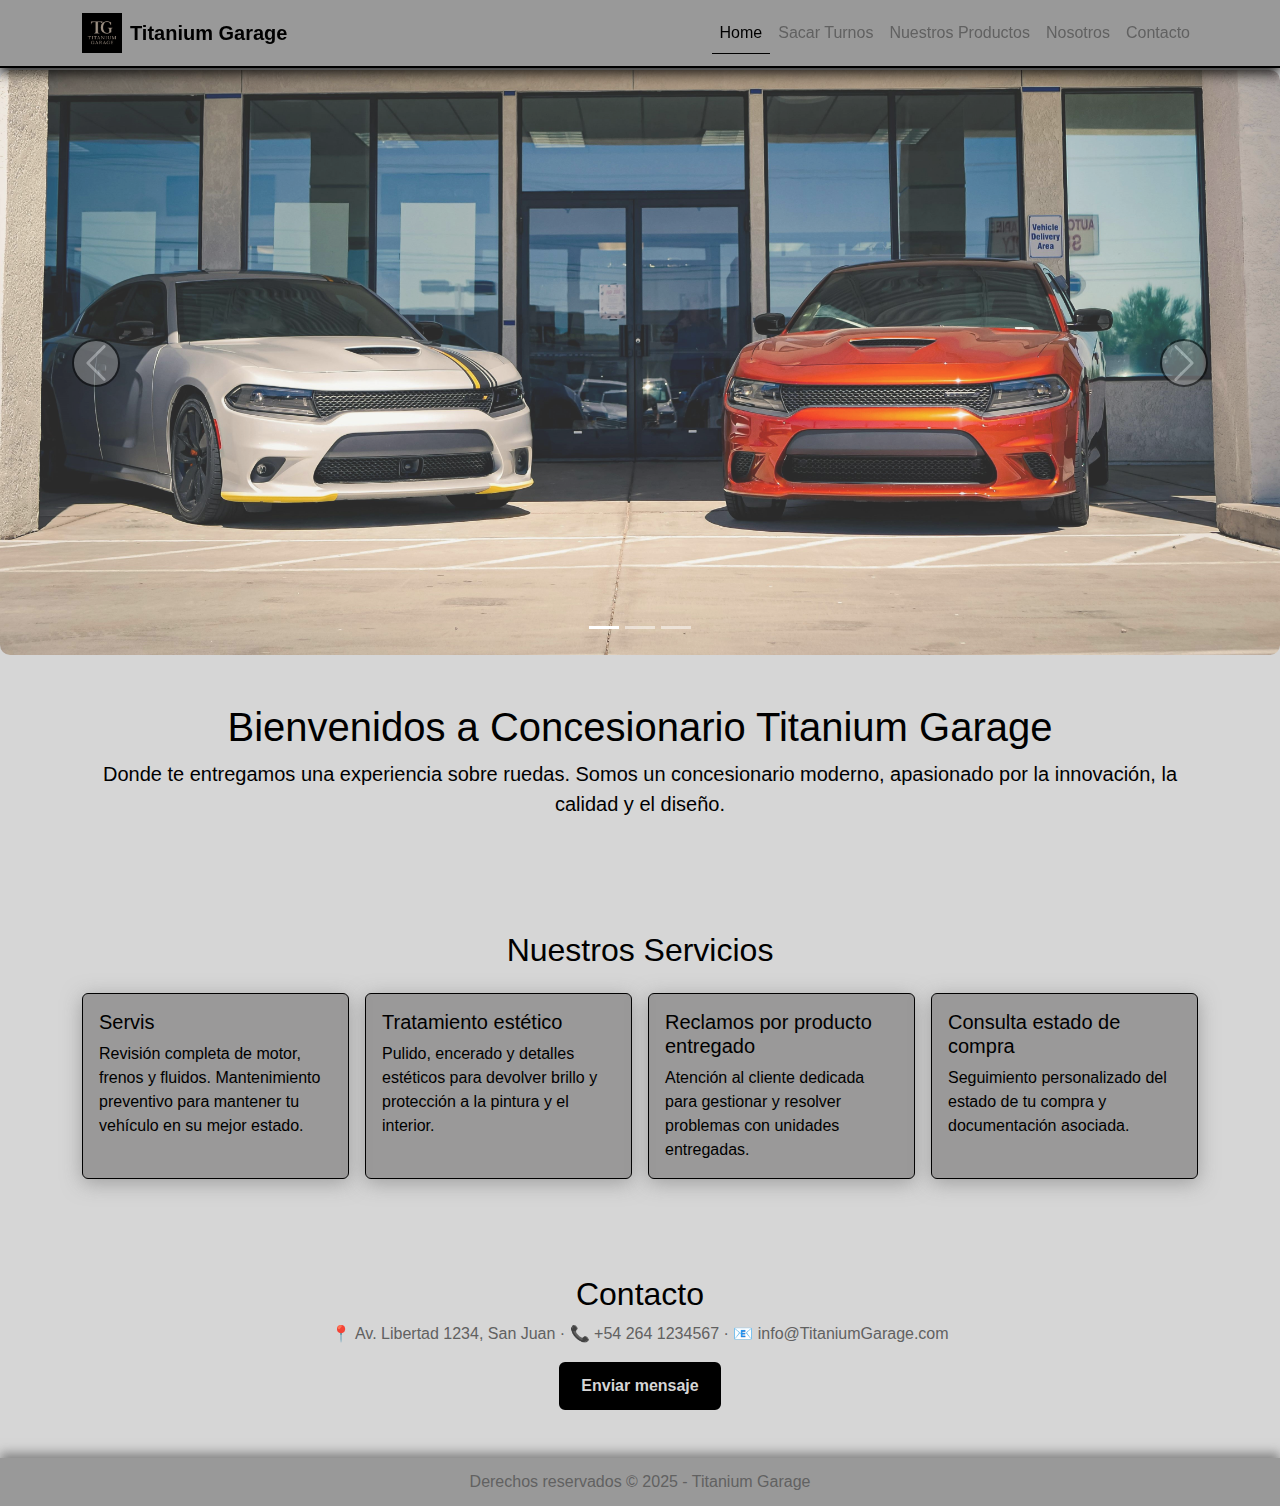
<file: index.html>
<!doctype html>
<html lang="es">
  <head>
    <meta charset="utf-8"> 
    <meta name="viewport" content="width=device-width, initial-scale=1">
    <title>Titanium Garage</title>
    <link href="https://cdn.jsdelivr.net/npm/bootstrap@5.3.3/dist/css/bootstrap.min.css" rel="stylesheet">
    <link rel="stylesheet" href="css/style.css">
  </head>
  <body>
    <nav class="navbar navbar-expand-lg navbar-dark bg-dark fixed-top">
      <div class="container">
        <a class="navbar-brand d-flex align-items-center" href="index.html">
          <img src="img/Icono.png" alt="Icono"><span>Titanium Garage</span>
        </a>
        <button class="navbar-toggler" type="button" data-bs-toggle="collapse" data-bs-target="#mainNav" aria-controls="mainNav" aria-expanded="false" aria-label="Toggle navigation">
          <span class="navbar-toggler-icon"></span>
        </button>
        <div class="collapse navbar-collapse" id="mainNav">
         <ul class="navbar-nav ms-auto mb-2 mb-lg-0">
            <li class="nav-item"><a class="nav-link active" href="index.html">Home</a></li>
            <li class="nav-item"><a class="nav-link" href="Sacar Turnos.html">Sacar Turnos</a></li>
            <li class="nav-item"><a class="nav-link" href="Productos.html">Nuestros Productos</a></li>
            <li class="nav-item"><a class="nav-link" href="Nosotros.html">Nosotros</a></li>
            <li class="nav-item"><a class="nav-link" href="contacto.html">Contacto</a></li>
          </ul>
        </div>
      </div>
    </nav>

    <div id="heroCarousel" class="carousel slide hero-carousel" data-bs-ride="carousel">
      <div class="carousel-indicators">
        <button type="button" data-bs-target="#heroCarousel" data-bs-slide-to="0" class="active" aria-current="true" aria-label="Slide 1"></button>
        <button type="button" data-bs-target="#heroCarousel" data-bs-slide-to="1" aria-label="Slide 2"></button>
        <button type="button" data-bs-target="#heroCarousel" data-bs-slide-to="2" aria-label="Slide 3"></button>
      </div>
      <div class="carousel-inner">
        <div class="carousel-item active">
          <img src="img/imagen 1.jpg" class="d-block w-100" alt="Imagen 1">
        </div>
        <div class="carousel-item">
          <img src="img/imagen 2.jpg" class="d-block w-100" alt="Imagen 2">
        </div>
        <div class="carousel-item">
          <img src="img/imagen 3.jpg" class="d-block w-100" alt="Imagen 3">
        </div>
      </div>
      <button class="carousel-control-prev" type="button" data-bs-target="#heroCarousel" data-bs-slide="prev">
        <span class="carousel-control-prev-icon" aria-hidden="true"></span>
        <span class="visually-hidden">Anterior</span>
      </button>
      <button class="carousel-control-next" type="button" data-bs-target="#heroCarousel" data-bs-slide="next">
        <span class="carousel-control-next-icon" aria-hidden="true"></span>
        <span class="visually-hidden">Siguiente</span>
      </button>
    </div>

    <section class="py-5 text-center bienvenida">
      <div class="container">
        <h2 class="display-6">Bienvenidos a Concesionario Titanium Garage</h2>
        <p class="lead">Donde te entregamos una experiencia sobre ruedas. Somos un concesionario moderno, apasionado por la innovación, la calidad y el diseño.</p>
      </div>
    </section>

    <section class="py-5 services">
      <div class="container">
        <h2 class="mb-4 text-center">Nuestros Servicios</h2>
        <div class="row g-3">
          <div class="col-md-3">
            <div class="card h-100">
              <div class="card-body">
                <h5 class="card-title">Servis</h5>
                <p class="card-text">Revisión completa de motor, frenos y fluidos. Mantenimiento preventivo para mantener tu vehículo en su mejor estado.</p>
              </div>
            </div>
          </div>
          <div class="col-md-3">
            <div class="card h-100">
              <div class="card-body">
                <h5 class="card-title">Tratamiento estético</h5>
                <p class="card-text">Pulido, encerado y detalles estéticos para devolver brillo y protección a la pintura y el interior.</p>
              </div>
            </div>
          </div>
          <div class="col-md-3">
            <div class="card h-100">
              <div class="card-body">
                <h5 class="card-title">Reclamos por producto entregado</h5>
                <p class="card-text">Atención al cliente dedicada para gestionar y resolver problemas con unidades entregadas.</p>
              </div>
            </div>
          </div>
          <div class="col-md-3">
            <div class="card h-100">
              <div class="card-body">
                <h5 class="card-title">Consulta estado de compra</h5>
                <p class="card-text">Seguimiento personalizado del estado de tu compra y documentación asociada.</p>
              </div>
            </div>
          </div>
        </div>
      </div>
    </section>

    <section class="py-5 text-center contacto">
      <div class="container">
        <h2>Contacto</h2>
        <p>📍 Av. Libertad 1234, San Juan · 📞 +54 264 1234567 · 📧 info@TitaniumGarage.com</p>
        <a href="contacto.html" class="btn btn-light">Enviar mensaje</a>
      </div>
    </section>

    <footer class="site-footer">
      <div class="container">
        <p class="mb-0">Derechos reservados © 2025 - Titanium Garage</p>
      </div>
    </footer>

    <script src="https://cdn.jsdelivr.net/npm/bootstrap@5.3.3/dist/js/bootstrap.bundle.min.js"></script>
    <script src="js/menu.js"></script>
    <script src="js/script.js"></script>
  </body>
</html>
</file>
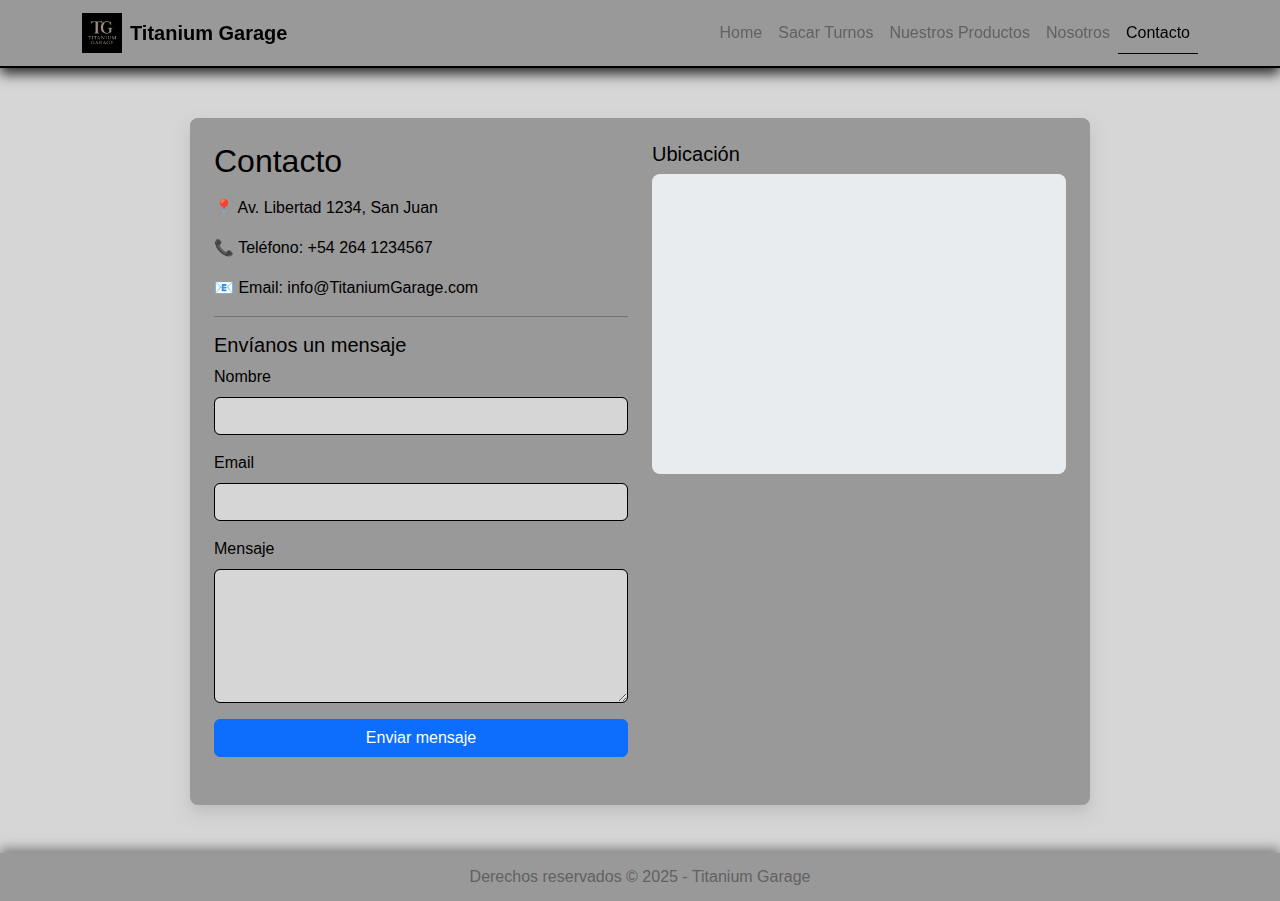
<file: contacto.html>
<!doctype html>
<html lang="es">
  <head>
    <meta charset="utf-8">
    <meta name="viewport" content="width=device-width, initial-scale=1">
    <title>Contacto - Titanium Garage</title>
    <link href="https://cdn.jsdelivr.net/npm/bootstrap@5.3.3/dist/css/bootstrap.min.css" rel="stylesheet">
    <link rel="stylesheet" href="css/style.css">
  </head>
  <body>
    <nav class="navbar navbar-expand-lg navbar-dark bg-dark fixed-top">
      <div class="container">
        <a class="navbar-brand d-flex align-items-center" href="index.html">
          <img src="img/Icono.png" alt="Icono"><span>Titanium Garage</span>
        </a>
        <button class="navbar-toggler" type="button" data-bs-toggle="collapse" data-bs-target="#mainNav" aria-controls="mainNav" aria-expanded="false" aria-label="Toggle navigation">
          <span class="navbar-toggler-icon"></span>
        </button>
        <div class="collapse navbar-collapse" id="mainNav">
          <ul class="navbar-nav ms-auto mb-2 mb-lg-0">
            <li class="nav-item"><a class="nav-link" href="index.html">Home</a></li>
            <li class="nav-item"><a class="nav-link" href="Sacar Turnos.html">Sacar Turnos</a></li>
            <li class="nav-item"><a class="nav-link" href="Productos.html">Nuestros Productos</a></li>
            <li class="nav-item"><a class="nav-link" href="Nosotros.html">Nosotros</a></li>
            <li class="nav-item"><a class="nav-link active" href="contacto.html">Contacto</a></li>
          </ul>
        </div>
      </div>
    </nav>

    <main class="py-5">
      <div class="container">
        <div class="form-container mx-auto p-4" style="max-width: 900px;"> 
          <div class="row">
            <div class="col-md-6 mb-4">
              <h2 class="mb-3">Contacto</h2>
              <p>📍 Av. Libertad 1234, San Juan</p>
              <p>📞 Teléfono: +54 264 1234567</p>
              <p>📧 Email: info@TitaniumGarage.com</p>
              <hr>
              <h5>Envíanos un mensaje</h5>
              <form class="needs-validation" novalidate>
                <div class="mb-3">
                  <label for="nombreC" class="form-label">Nombre</label>
                  <input type="text" class="form-control" id="nombreC" required>
                  <div class="invalid-feedback">Por favor ingresa tu nombre.</div>
                </div>
                <div class="mb-3">
                  <label for="emailC" class="form-label">Email</label>
                  <input type="email" class="form-control" id="emailC" required>
                  <div class="invalid-feedback">Por favor ingresa un email válido.</div>
                </div>
                <div class="mb-3">
                  <label for="mensajeC" class="form-label">Mensaje</label>
                  <textarea class="form-control" id="mensajeC" rows="5" required></textarea>
                  <div class="invalid-feedback">Escribe tu mensaje.</div>
                </div>
                <div class="d-grid">
                  <button class="btn btn-primary" type="submit">Enviar mensaje</button>
                </div>
              </form>
            </div>
            <div class="col-md-6">
              <h5>Ubicación</h5>
              <div style="width:100%;height:300px;background:#e9ecef;border-radius:8px;overflow:hidden; display:flex;align-items:center;justify-content:center;">
                <small style="color: black;">
                    <iframe src="https://www.google.com/maps/embed?pb=!1m18!1m12!1m3!1d3400.664890892746!2d-68.51993472351661!3d-31.533362644896158!2m3!1f0!2f0!3f0!3m2!1i1024!2i768!4f13.1!3m3!1m2!1s0x96816a85abc11f83%3A0xa0a3d0a3efaf2937!2sAv.%20Guillermo%20Rawson%20Sur%20%26%20Av.%20Libertador%20Gral.%20San%20Martin%20Este%2C%20J5400%20San%20Juan!5e0!3m2!1ses-419!2sar!4v1760391330176!5m2!1ses-419!2sar" 
                            width="100%" 
                            height="300" 
                            style="border:0;" 
                            allowfullscreen="" 
                            loading="lazy" 
                            referrerpolicy="no-referrer-when-downgrade">
                    </iframe>
                </small>
              </div>
            </div>
          </div>
        </div>
      </div>
    </main>

    <footer class="site-footer">
      <div class="container">
        <p class="mb-0">Derechos reservados © 2025 - Titanium Garage</p>
      </div>
    </footer>

    <script src="https://cdn.jsdelivr.net/npm/bootstrap@5.3.3/dist/js/bootstrap.bundle.min.js"></script>
    <script src="js/menu.js"></script>
    <script src="js/form.js"></script>
  </body>
</html>
</file>
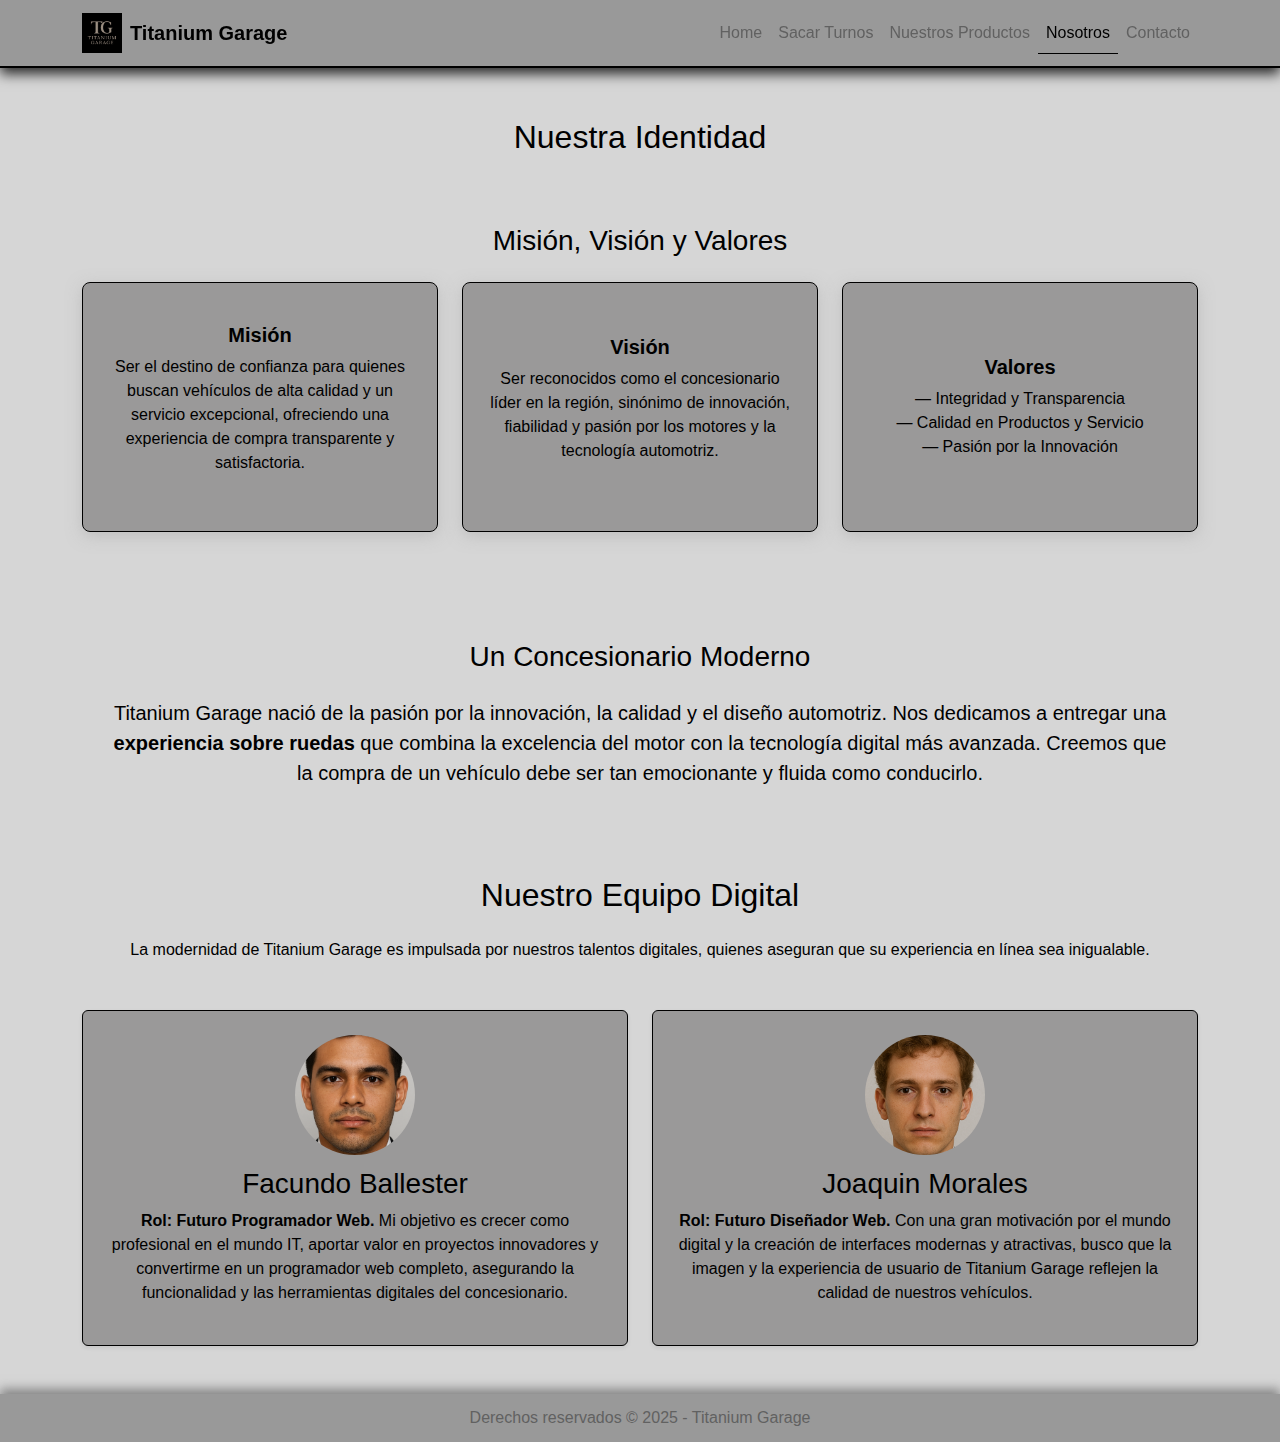
<file: Nosotros.html>
<!doctype html>
<html lang="es">
  <head>
    <meta charset="utf-8">
    <meta name="viewport" content="width=device-width, initial-scale=1">
    <title>Nosotros - Titanium Garage</title>
    <link href="https://cdn.jsdelivr.net/npm/bootstrap@5.3.3/dist/css/bootstrap.min.css" rel="stylesheet">
    <link rel="stylesheet" href="css/style.css">
  </head>
  <body>
     <nav class="navbar navbar-expand-lg navbar-dark bg-dark fixed-top">
      <div class="container">
        <a class="navbar-brand d-flex align-items-center" href="index.html">
          <img src="img/Icono.png" alt="Icono"><span>Titanium Garage</span>
        </a>
        <button class="navbar-toggler" type="button" data-bs-toggle="collapse" data-bs-target="#mainNav" aria-controls="mainNav" aria-expanded="false" aria-label="Toggle navigation">
          <span class="navbar-toggler-icon"></span>
        </button>
        <div class="collapse navbar-collapse" id="mainNav">
         <ul class="navbar-nav ms-auto mb-2 mb-lg-0">
          <li class="nav-item"><a class="nav-link" href="index.html">Home</a></li>
          <li class="nav-item"><a class="nav-link" href="Sacar Turnos.html">Sacar Turnos</a></li>
          <li class="nav-item"><a class="nav-link" href="Productos.html">Nuestros Productos</a></li>
          <li class="nav-item"><a class="nav-link active" href="Nosotros.html">Nosotros</a></li>
          <li class="nav-item"><a class="nav-link" href="contacto.html">Contacto</a></li>
        </ul> 
        </div>
      </div>
    </nav>

    <main class="py-5">
      <div class="container">
        <h2 class="mb-5 text-center">Nuestra Identidad</h2>

        <section class="mb-5 mvv-container-section">
            <h3 class="text-center mb-4">Misión, Visión y Valores</h3>
            <div class="row text-center g-4"> <div class="col-md-4 mb-3">
                    <div class="mvv-item-card">
                        <h4 class="fs-5 fw-bold text-primary">Misión</h4>
                        <p>Ser el destino de confianza para quienes buscan vehículos de alta calidad y un servicio excepcional, ofreciendo una experiencia de compra transparente y satisfactoria.</p>
                    </div>
                </div>
                
                <div class="col-md-4 mb-3">
                    <div class="mvv-item-card">
                        <h4 class="fs-5 fw-bold text-primary">Visión</h4>
                        <p>Ser reconocidos como el concesionario líder en la región, sinónimo de innovación, fiabilidad y pasión por los motores y la tecnología automotriz.</p>
                    </div>
                </div>
                
                <div class="col-md-4 mb-3">
                    <div class="mvv-item-card">
                        <h4 class="fs-5 fw-bold text-primary">Valores</h4>
                        <ul class="list-unstyled">
                            <li>— Integridad y Transparencia</li>
                            <li>— Calidad en Productos y Servicio</li>
                            <li>— Pasión por la Innovación</li>
                        </ul>
                    </div>
                </div>
            </div>
        </section>
        
        <section class="mb-5 p-4">
            <h3 class="text-center mb-4">Un Concesionario Moderno</h3>
            <p class="lead text-center">
                Titanium Garage nació de la pasión por la innovación, la calidad y el diseño automotriz. 
                Nos dedicamos a entregar una <span class="fw-bold">experiencia sobre ruedas</span> que combina la excelencia del motor con la tecnología digital más avanzada.
                Creemos que la compra de un vehículo debe ser tan emocionante y fluida como conducirlo.
            </p>
        </section>

        <h2 class="mb-4 text-center">Nuestro Equipo Digital</h2>
        <p class="text-center mb-5 text-black">La modernidad de Titanium Garage es impulsada por nuestros talentos digitales, quienes aseguran que su experiencia en línea sea inigualable.</p>

        <div class="row g-4 grid-nosotros">
          <div class="col-md-6">
            <div class="card persona-card p-4 text-center shadow-sm">
              <img src="img/imagen 6.png" alt="Facundo Ballester" class="mx-auto d-block">
              <h3>Facundo Ballester</h3>
              <p><span class="fw-bold">Rol: Futuro Programador Web.</span> Mi objetivo es crecer como profesional en el mundo IT, aportar valor en proyectos innovadores y convertirme en un programador web completo, asegurando la funcionalidad y las herramientas digitales del concesionario.</p>
            </div>
          </div>
          <div class="col-md-6">
            <div class="card persona-card p-4 text-center shadow-sm">
              <img src="img/imagen 7.png" alt="Pedrito Juanes" class="mx-auto d-block">
              <h3>Joaquin Morales </h3>
              <p><span class="fw-bold">Rol: Futuro Diseñador Web.</span> Con una gran motivación por el mundo digital y la creación de interfaces modernas y atractivas, busco que la imagen y la experiencia de usuario de Titanium Garage reflejen la calidad de nuestros vehículos.</p>
            </div>
          </div>
        </div>
      </div>
    </main>

    <footer class="site-footer">
      <div class="container">
        <p class="mb-0">Derechos reservados © 2025 - Titanium Garage</p>
      </div>
    </footer>

    <script src="https://cdn.jsdelivr.net/npm/bootstrap@5.3.3/dist/js/bootstrap.bundle.min.js"></script>
    <script src="js/menu.js"></script>
  </body>
</html>
</file>
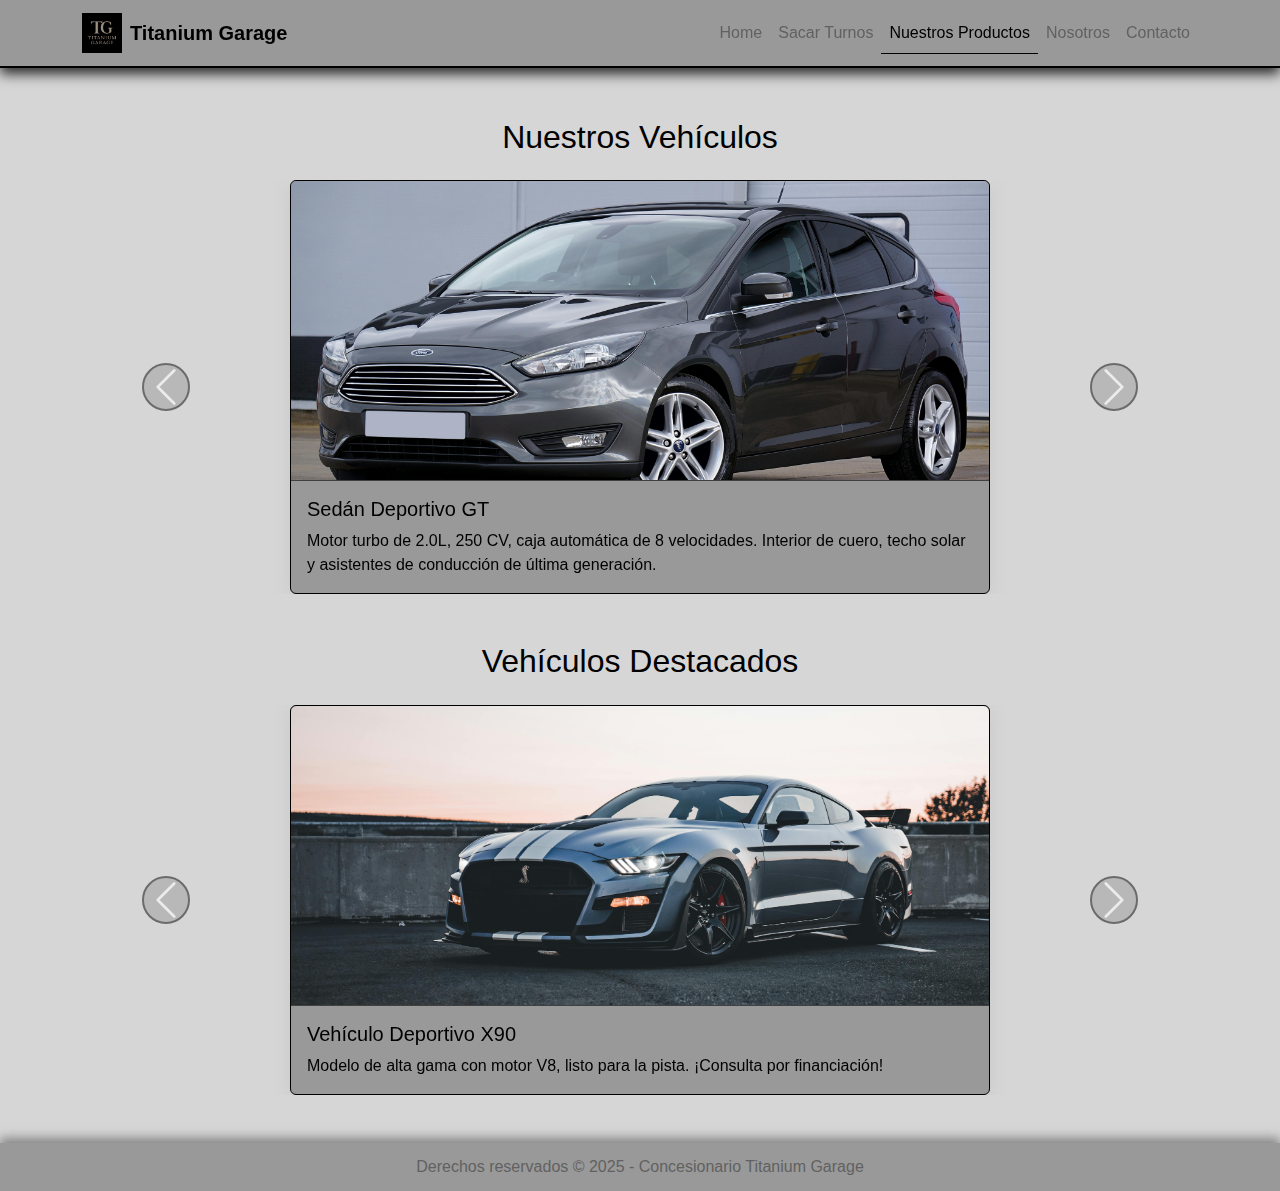
<file: Productos.html>
<!doctype html>
<html lang="es">
  <head>
    <meta charset="utf-8">
    <meta name="viewport" content="width=device-width, initial-scale=1">
    <title>Productos - Titanium Garage</title>
    <link href="https://cdn.jsdelivr.net/npm/bootstrap@5.3.3/dist/css/bootstrap.min.css" rel="stylesheet">
    <link rel="stylesheet" href="css/style.css">
  </head>
  <body>
   <nav class="navbar navbar-expand-lg navbar-dark bg-dark fixed-top">
      <div class="container">
        <a class="navbar-brand d-flex align-items-center" href="index.html">
          <img src="img/Icono.png" alt="Icono"><span>Titanium Garage</span>
        </a>
        <button class="navbar-toggler" type="button" data-bs-toggle="collapse" data-bs-target="#mainNav" aria-controls="mainNav" aria-expanded="false" aria-label="Toggle navigation">
          <span class="navbar-toggler-icon"></span>
        </button>
        <div class="collapse navbar-collapse" id="mainNav">
          <ul class="navbar-nav ms-auto mb-2 mb-lg-0">
            <li class="nav-item"><a class="nav-link" href="index.html">Home</a></li>
            <li class="nav-item"><a class="nav-link" href="Sacar Turnos.html">Sacar Turnos</a></li>
            <li class="nav-item"><a class="nav-link active" href="Productos.html">Nuestros Productos</a></li>
            <li class="nav-item"><a class="nav-link" href="Nosotros.html">Nosotros</a></li>
            <li class="nav-item"><a class="nav-link" href="contacto.html">Contacto</a></li>
          </ul>
        </div>
      </div>
    </nav>

    <main class="py-5">
      <div class="container">
        <h2 class="mb-4 text-center">Nuestros Vehículos</h2>

        <div id="productosCarousel" class="carousel slide mb-5" data-bs-ride="carousel">
          <div class="carousel-inner">
            <div class="carousel-item active">
              <div class="card product-card mx-auto" style="max-width: 700px;">
                <img src="img/Deportivo GT.jpg" class="card-img-top" alt="Auto Sedán Rápido">
                <div class="card-body">
                  <h5 class="card-title">Sedán Deportivo GT</h5>
                  <p class="card-text">Motor turbo de 2.0L, 250 CV, caja automática de 8 velocidades. Interior de cuero, techo solar y asistentes de conducción de última generación.</p>
                </div>
              </div>
            </div>
            <div class="carousel-item">
              <div class="card product-card mx-auto" style="max-width: 700px;">
                <img src="img/Pickup Todo Terreno.jpg" class="card-img-top" alt="Camioneta 4x4">
                <div class="card-body">
                  <h5 class="card-title">Pickup Todo Terreno</h5>
                  <p class="card-text">Tracción 4x4, motor diésel de alto torque, capacidad de carga de 1 tonelada. Ideal para el trabajo pesado y la aventura fuera de ruta.</p>
                </div>
              </div>
            </div>
            <div class="carousel-item">
              <div class="card product-card mx-auto" style="max-width: 700px;">
                <img src="img/Hatchback Urbano Eco.jpg" class="card-img-top" alt="Hatchback Compacto">
                <div class="card-body">
                  <h5 class="card-title">Hatchback Urbano Eco</h5>
                  <p class="card-text">Diseño compacto, motor 1.0L de bajo consumo. Perfecto para la ciudad, con sistema de infoentretenimiento y cámara de reversa.</p>
                </div>
              </div>
            </div>
            <div class="carousel-item">
              <div class="card product-card mx-auto" style="max-width: 700px;">
                <img src="img/SUV Familiar Deluxe.jpg" class="card-img-top" alt="SUV Familiar">
                <div class="card-body">
                  <h5 class="card-title">SUV Familiar Deluxe</h5>
                  <p class="card-text">7 asientos cómodos, máxima seguridad con 6 airbags, amplio espacio de baúl. Confort y tecnología para toda la familia.</p>
                </div>
              </div>
            </div>
          </div>
          <button class="carousel-control-prev" type="button" data-bs-target="#productosCarousel" data-bs-slide="prev">
            <span class="carousel-control-prev-icon" aria-hidden="true"></span>
            <span class="visually-hidden">Anterior</span>
          </button>
          <button class="carousel-control-next" type="button" data-bs-target="#productosCarousel" data-bs-slide="next">
            <span class="carousel-control-next-icon" aria-hidden="true"></span>
            <span class="visually-hidden">Siguiente</span>
          </button>
        </div>
        
        <h2 class="mb-4 text-center mt-5">Vehículos Destacados</h2>

        <div id="vehiculosCarousel" class="carousel slide" data-bs-ride="carousel">
            <div class="carousel-inner">
                <div class="carousel-item active">
                    <div class="card product-card mx-auto" style="max-width: 700px;">
                        <img src="img/Vehículo Deportivo X90.jpg" class="card-img-top" alt="Vehículo 1">
                        <div class="card-body">
                            <h5 class="card-title">Vehículo Deportivo X90</h5>
                            <p class="card-text">Modelo de alta gama con motor V8, listo para la pista. ¡Consulta por financiación!</p>
                            </div>
                    </div>
                </div>
                <div class="carousel-item">
                    <div class="card product-card mx-auto" style="max-width: 700px;">
                        <img src="img/imagen camioneta z.jpg" class="card-img-top" alt="Vehículo 2">
                        <div class="card-body">
                            <h5 class="card-title">Camioneta Todo Terreno Z</h5>
                            <p class="card-text">Ideal para trabajo y aventura, doble tracción y máxima resistencia.</p>
                            </div>
                    </div>
                </div>
                <div class="carousel-item">
                    <div class="card product-card mx-auto" style="max-width: 700px;">
                        <img src="img/Hatchback Urbano 2024.jpg" class="card-img-top" alt="Vehículo 3">
                        <div class="card-body">
                            <h5 class="card-title">Hatchback Urbano 2024</h5>
                            <p class="card-text">Compacto y eficiente, perfecto para la ciudad. Bajo consumo garantizado.</p>
                            </div>
                    </div>
                </div>
            </div>
            <button class="carousel-control-prev" type="button" data-bs-target="#vehiculosCarousel" data-bs-slide="prev">
                <span class="carousel-control-prev-icon" aria-hidden="true"></span>
                <span class="visually-hidden">Anterior</span>
            </button>
            <button class="carousel-control-next" type="button" data-bs-target="#vehiculosCarousel" data-bs-slide="next">
                <span class="carousel-control-next-icon" aria-hidden="true"></span>
                <span class="visually-hidden">Siguiente</span>
            </button>
        </div>


      </div>
    </main>

    <footer class="site-footer">
      <div class="container">
        <p class="mb-0">Derechos reservados © 2025 - Concesionario Titanium Garage</p>
      </div>
    </footer>

    <script src="https://cdn.jsdelivr.net/npm/bootstrap@5.3.3/dist/js/bootstrap.bundle.min.js"></script>
    <script src="js/menu.js"></script>
    <script src="js/script.js"></script>
  </body>
</html>
</file>
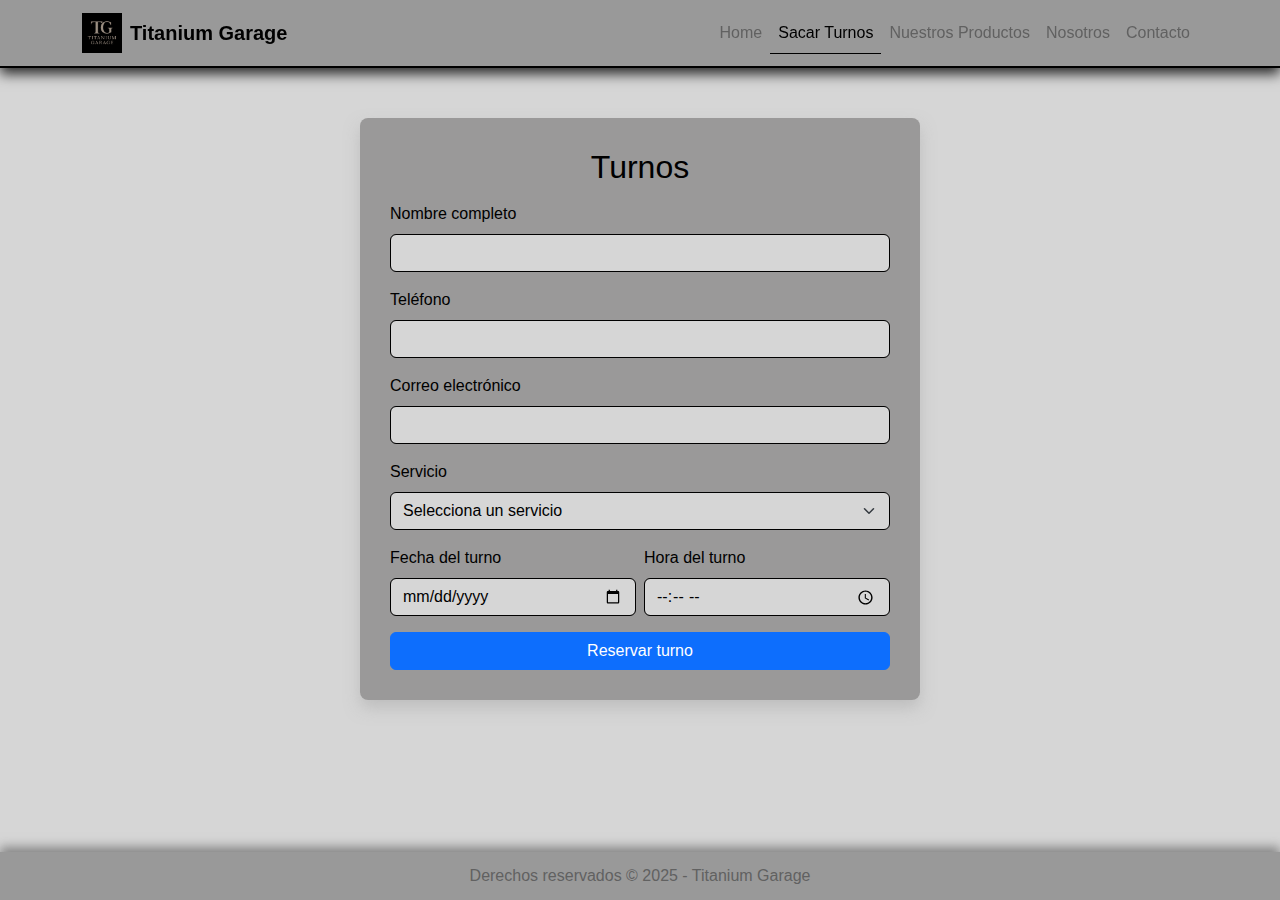
<file: Sacar Turnos.html>
<!doctype html>
<html lang="es">
  <head>
    <meta charset="utf-8">
    <meta name="viewport" content="width=device-width, initial-scale=1">
    <title>Sacar Turnos - Titanium Garage</title>
    <link href="https://cdn.jsdelivr.net/npm/bootstrap@5.3.3/dist/css/bootstrap.min.css" rel="stylesheet">
    <link rel="stylesheet" href="css/style.css">
  </head>
  <body>
     <nav class="navbar navbar-expand-lg navbar-dark bg-dark fixed-top">
      <div class="container">
        <a class="navbar-brand d-flex align-items-center" href="index.html">
          <img src="img/Icono.png" alt="Icono"><span>Titanium Garage</span>
        </a>
        <button class="navbar-toggler" type="button" data-bs-toggle="collapse" data-bs-target="#mainNav" aria-controls="mainNav" aria-expanded="false" aria-label="Toggle navigation">
          <span class="navbar-toggler-icon"></span>
        </button>
        <div class="collapse navbar-collapse" id="mainNav">
          <ul class="navbar-nav ms-auto mb-2 mb-lg-0">
            <li class="nav-item"><a class="nav-link" href="index.html">Home</a></li>
            <li class="nav-item"><a class="nav-link active" href="Sacar Turnos.html">Sacar Turnos</a></li>
            <li class="nav-item"><a class="nav-link" href="Productos.html">Nuestros Productos</a></li>
            <li class="nav-item"><a class="nav-link" href="Nosotros.html">Nosotros</a></li>
            <li class="nav-item"><a class="nav-link" href="contacto.html">Contacto</a></li>
          </ul>
        </div>
      </div>
    </nav>
    <main class="py-5">
      <div class="container">
        <div class="form-container">
          <h2 class="mb-3 text-center">Turnos</h2>
          <form id="form-turnos" class="needs-validation" novalidate>
            <div class="mb-3">
              <label for="nombre" class="form-label">Nombre completo</label>
              <input type="text" class="form-control" id="nombre" name="nombre" required>
              <div class="invalid-feedback">Por favor ingresa tu nombre completo.</div>
            </div>
            <div class="mb-3">
              <label for="telefono" class="form-label">Teléfono</label>
              <input type="tel" class="form-control" id="telefono" name="telefono" pattern="^\+?\d{7,15}$" required>
              <div class="invalid-feedback">Ingresa un teléfono válido.</div>
            </div>
            <div class="mb-3">
              <label for="email" class="form-label">Correo electrónico</label>
              <input type="email" class="form-control" id="email" name="email" required>
              <div class="invalid-feedback">Ingresa un email válido.</div>
            </div>
            <div class="mb-3">
              <label for="servicio" class="form-label">Servicio</label>
              <select class="form-select" id="servicio" name="servicio" required>
                <option value="" disabled selected>Selecciona un servicio</option>
                <option value="Servis">Servis</option>
                <option value="Tratamiento estetico">Tratamiento estético</option>
                <option value="Reclamos por Producto entregado">Reclamos por Producto entregado</option>
                <option value="Consulta estado de compra">Consulta estado de compra</option>
              </select>
              <div class="invalid-feedback">Selecciona un servicio.</div>
            </div>
            <div class="row g-2">
              <div class="col-md-6 mb-3">
                <label for="fecha" class="form-label">Fecha del turno</label>
                <input type="date" class="form-control" id="fecha" name="fecha" required>
                <div class="invalid-feedback">Selecciona una fecha.</div>
              </div>
              <div class="col-md-6 mb-3">
                <label for="hora" class="form-label">Hora del turno</label>
                <input type="time" class="form-control" id="hora" name="hora" min="09:00" max="19:00" required>
                <div class="invalid-feedback">Selecciona una hora válida (09:00 - 19:00).</div>
              </div>
            </div>
            <div class="d-grid">
              <button class="btn btn-primary" type="submit">Reservar turno</button>
            </div>
          </form>
        </div>
      </div>
    </main>

    <footer class="site-footer">
      <div class="container">
        <p class="mb-0">Derechos reservados © 2025 - Titanium Garage</p>
      </div>
    </footer>

    <script src="https://cdn.jsdelivr.net/npm/bootstrap@5.3.3/dist/js/bootstrap.bundle.min.js"></script>
    <script src="js/menu.js"></script>
    <script src="js/form.js"></script>
  </body>
</html>
</file>
<file: css/style.css>
/* Custom styles to complement Bootstrap and keep Titanium Garage identity */
:root {
  --tg-base-oscuro: #d6d6d6; /*  base principal de la elegancia */
  --tg-negro-profundo: #999999; /*  (para footer y fondo de carrusel) */
  --tg-claro: #000000; /* Blanco PURO para texto principal y contraste */
  --tg-acento-metal: #000000; 
  --tg-gris-texto: #616161; /* Gris claro para textos secundarios */
 /*  Color de contraste (para tarjetas MVV y formularios/servicios) */
  --tg-contraste-card: #797878a6; 
}
html, body {
    height: 100%; /* Asegura que la altura sea 100% del viewport*/
}
body {
  font-family: Arial, sans-serif;
  padding-top: 70px; /* for fixed navbar*/
  background-color: var(--tg-base-oscuro); /* FONDO OSCURO EN TODO EL CUERPO */
  color: var(--tg-claro); /* Texto claro por defecto */
  
  /* Configuración Flexbox para Sticky Footer*/
  display: flex;
  flex-direction: column;
}
main {
    flex-grow: 1; /* Permite que el contenido principal crezca y empuje el footer*/
}
/* NAVBAR: Fija, Sólida y Negra Absoluta */
.navbar {
    background-color: var(--tg-negro-profundo) !important; 
    box-shadow: 0 6px 12px rgba(0, 0, 0, 0.8); 
    border-bottom: 2px solid var(--tg-acento-metal);
}
.navbar-brand img {
  height: 40px;
  width: auto;
  margin-right: 8px;
}
.navbar-brand span {
    color: var(--tg-acento-metal) !important; 
    font-weight: bold;
}
.nav-link {
    color: var(--tg-gris-texto) !important;
}
.nav-link.active, .nav-link:hover {
    color: var(--tg-claro) !important; 
    border-bottom: 1px solid var(--tg-acento-metal);
}


/* Footer */
.site-footer {
  background-color: var(--tg-negro-profundo); 
  color: var(--tg-gris-texto);
  padding: 12px 0;
  text-align: center;
  box-shadow: 0 -5px 10px rgba(112, 112, 112, 0.8); 
  flex-shrink: 0;
}

/* Hero Carousel: Mantiene oscuro */
.hero-carousel .carousel-item {
  height: 65vh;
  min-height: 320px;
  background: var(--tg-base-oscuro);
}
.hero-carousel .carousel-item img {
  object-fit: cover;
  width: 100%;
  height: 100%;
  opacity: 0.8; 
  border-radius: 10px;
}

/* Sección de Bienvenida */
.bienvenida {
    background-color: var(--tg-base-oscuro);
    color: var(--tg-claro);
}

/* SERVICIOS: FONDO AJUSTADO A CONTRASTE CARD */
.services {
    background-color: var(--tg-base-oscuro);
}
.services h2 {
    color: var(--tg-acento-metal) !important; 
}
.services .card {
  border: 1px solid var(--tg-acento-metal); 
  background: var(--tg-contraste-card); 
  color: var(--tg-claro);
  box-shadow: 0 4px 20px rgba(134, 134, 134, 0.7); 
}
.services .card-title {
    color: var(--tg-acento-metal); 
}

/* PRODUCTOS Y CARRUSELES */
.product-card {
    background-color: var(--tg-contraste-card); 
    color: var(--tg-claro);
    border: 1px solid var(--tg-acento-metal);
    box-shadow: 0 4px 15px rgba(189, 189, 189, 0.5); 
    border-radius: .375rem; 
}
.product-card .card-title {
    color: var(--tg-acento-metal);
}
.product-card img {
  height: 300px;
  object-fit: cover;
  border-top-left-radius: .375rem;
  border-top-right-radius: .375rem;
  border-bottom: 1px solid rgb(65, 65, 65); 
}
.carousel-products .carousel-item {
    padding: 0 10px; 
}
.carousel-products .carousel-item .product-card {
    margin: 0; 
}

/* Nosotros */
.persona-card {
    background-color: var(--tg-contraste-card);
    color: var(--tg-claro);
    border: 1px solid var(--tg-acento-metal);
    box-shadow: 0 4px 15px rgba(133, 133, 133, 0.753); 
}

/* MVV: CLASE CONTENEDORA GENERAL (solo padding) */
.mvv-container-section {
    padding: 20px 0;
}

/* NUEVA CLASE PARA CADA TARJETA INDIVIDUAL DE MISION/VISION/VALORES */
.mvv-item-card {
    background-color: var(--tg-contraste-card) !important; 
    color: var(--tg-claro);
    border: 1px solid var(--tg-acento-metal);
    box-shadow: 0 4px 15px rgba(168, 168, 168, 0.5);
    padding: 20px;
    border-radius: 8px;
    min-height: 250px; 
    display: flex;
    flex-direction: column;
    /* CAMBIOS CLAVE PARA CENTRADO VERTICAL: */
    justify-content: center; /* Centra el contenido verticalmente */
    align-items: center; /* Centra los items horizontalmente (Flexbox) */
    text-align: center; /* Centra el texto */
}
.mvv-item-card h4.text-primary, .mvv-item-card h3 {
    color: var(--tg-acento-metal) !important;
}
.mvv-item-card .list-unstyled {
    padding-left: 0; 
    text-align: center;
    list-style-position: inside; 
    margin-bottom: 0; /* Elimina el margen por defecto para centrado vertical */
}

.persona-card img {
  width: 120px;
  height: 120px;
  object-fit: cover;
  border-radius: 50%;
  margin-bottom: 12px;
}
.form-container {
  max-width: 560px;
  margin: 0 auto;
  background-color: var(--tg-contraste-card); 
  color: var(--tg-claro); 
  padding: 30px;
  border-radius: 8px;
  box-shadow: 0 8px 15px rgba(167, 167, 167, 0.5);
}
/* Estilos para que el contenido del formulario se vea bien */
.form-container h2, .form-container h3, .form-container label {
    color: var(--tg-claro) !important;
}
.form-container .form-control, .form-container .form-select {
    background-color: var(--tg-base-oscuro); 
    color: var(--tg-claro);
    border: 1px solid var(--tg-acento-metal);
}

/* Small tweaks*/
.card.h-100 { min-height: 100%; }

/* Estilos para carrusel */
#heroCarousel .carousel-control-prev-icon,
#heroCarousel .carousel-control-next-icon,
#productosCarousel .carousel-control-prev-icon,
#productosCarousel .carousel-control-next-icon,
#vehiculosCarousel .carousel-control-prev-icon,
#vehiculosCarousel .carousel-control-next-icon {
    background-color: var(--tg-negro-profundo); 
    border: 2px solid var(--tg-acento-metal);
    border-radius: 50%;
    width: 3rem;
    height: 3rem;
    opacity: 1; 
}

/* Contacto rápido (Contraste en el botón) */
.contacto {
    background-color: var(--tg-base-oscuro);
}
.contacto h2 {
    color: var(--tg-acento-metal);
}
.contacto p {
    color: var(--tg-gris-texto);
}
.contacto .btn-light {
    background-color: var(--tg-acento-metal);
    color: var(--tg-base-oscuro);
    border: 2px solid var(--tg-acento-metal); 
    font-weight: bold;
    padding: 10px 20px;
    transition: all 0.3s;
}
.contacto .btn-light:hover {
    background-color: var(--tg-base-oscuro);
    color: var(--tg-acento-metal);
    border: 2px solid var(--tg-acento-metal);
}
</file>
